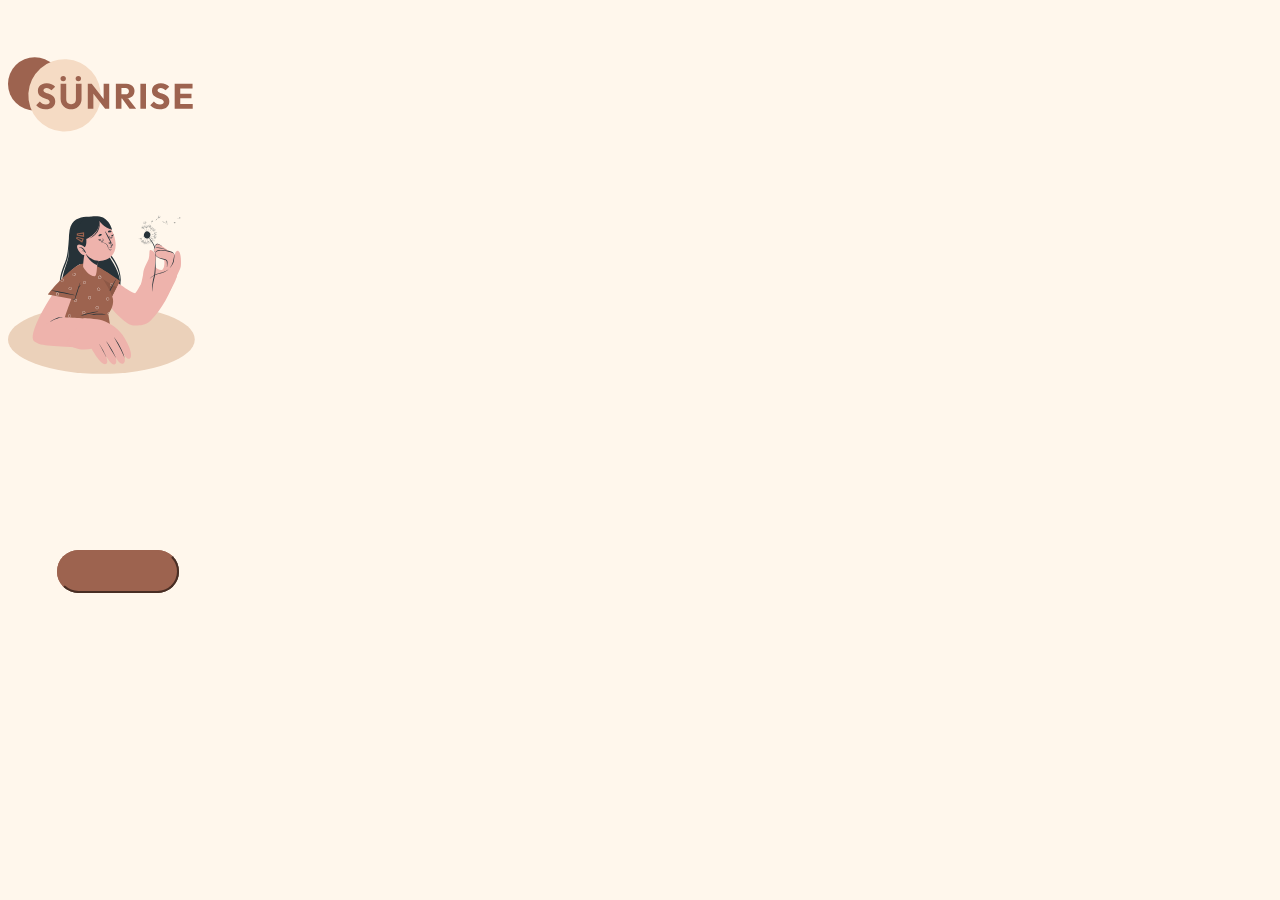
<file: index.html>
<!DOCTYPE html>
<html lang="en">
<head>
    <meta charset="UTF-8">
    <meta http-equiv="X-UA-Compatible" content="IE=edge">
    <meta name="viewport" content="width=device-width, initial-scale=1.0">
    <link href="https://cdn.jsdelivr.net/npm/bootstrap@5.2.2/dist/css/bootstrap.min.css" rel="stylesheet" integrity="sha384-Zenh87qX5JnK2Jl0vWa8Ck2rdkQ2Bzep5IDxbcnCeuOxjzrPF/et3URy9Bv1WTRi" crossorigin="anonymous">
    <link rel="stylesheet" href="styles/global.css">
    <link rel="stylesheet" href="styles/index.css">
    <link rel="preconnect" href="https://fonts.googleapis.com">
    <link rel="preconnect" href="https://fonts.googleapis.com">
    <link rel="preconnect" href="https://fonts.gstatic.com" crossorigin>
    <link href="https://fonts.googleapis.com/css2?family=Outfit:wght@100;200;300;400;500;600;700;800;900&display=swap" rel="stylesheet"> 
    <title>Document</title>
</head>
<body>
    <div class="container-fluid d-flex flex-column mt-5"> 
        <img class="mx-auto" src="assets/sunriseLogo.svg" width="210px">
        <br>
        <br>
        <img class="mx-auto mt-5" src="assets/vektorHalamanAwal.svg"width="302px" height="257px">
    </div>

    <footer class="position-absolute bottom-0 container-fluid d-flex">
        <div class="mx-auto d-flex gap-5 my-5">
        <button type="button" id="btn-register" class="btn"> Daftar</button>
        <button type="button" id="btn-login" class="btn"> Masuk</button>
        </div>
    </footer>
</body>
</html>
</file>
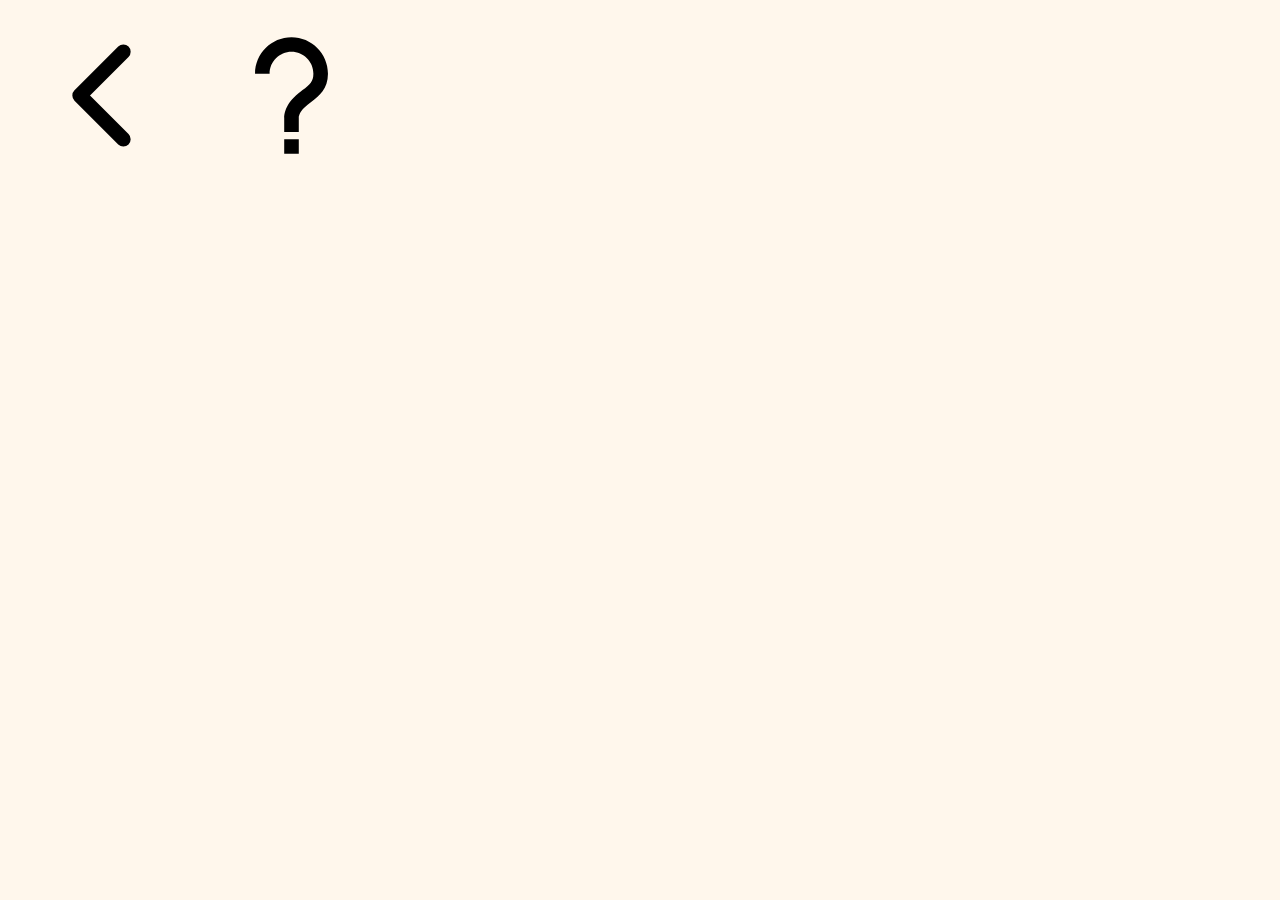
<file: daftarTelepon.html>
<!DOCTYPE html>
<html lang="en">
<head>
    <meta charset="UTF-8">
    <meta http-equiv="X-UA-Compatible" content="IE=edge">
    <meta name="viewport" content="width=device-width, initial-scale=1.0">
    <link href="https://cdn.jsdelivr.net/npm/bootstrap@5.2.2/dist/css/bootstrap.min.css" rel="stylesheet" integrity="sha384-Zenh87qX5JnK2Jl0vWa8Ck2rdkQ2Bzep5IDxbcnCeuOxjzrPF/et3URy9Bv1WTRi" crossorigin="anonymous">
    <link rel="stylesheet" href="styles/global.css">
    <link rel="stylesheet" href="styles/index.css">
    <link rel="preconnect" href="https://fonts.googleapis.com">
    <link rel="preconnect" href="https://fonts.googleapis.com">
    <link rel="preconnect" href="https://fonts.gstatic.com" crossorigin>
    <link href="https://fonts.googleapis.com/css2?family=Outfit:wght@100;200;300;400;500;600;700;800;900&display=swap" rel="stylesheet"> 
    <title>Document</title>
</head>
<body>
    <div class="navbar d-flex flex-column mt-5">
        <img src="assets/chevron-left.svg">
        <img src="assets/bx-question-mark.svg">      
    </div>
</body>
</html>
</file>
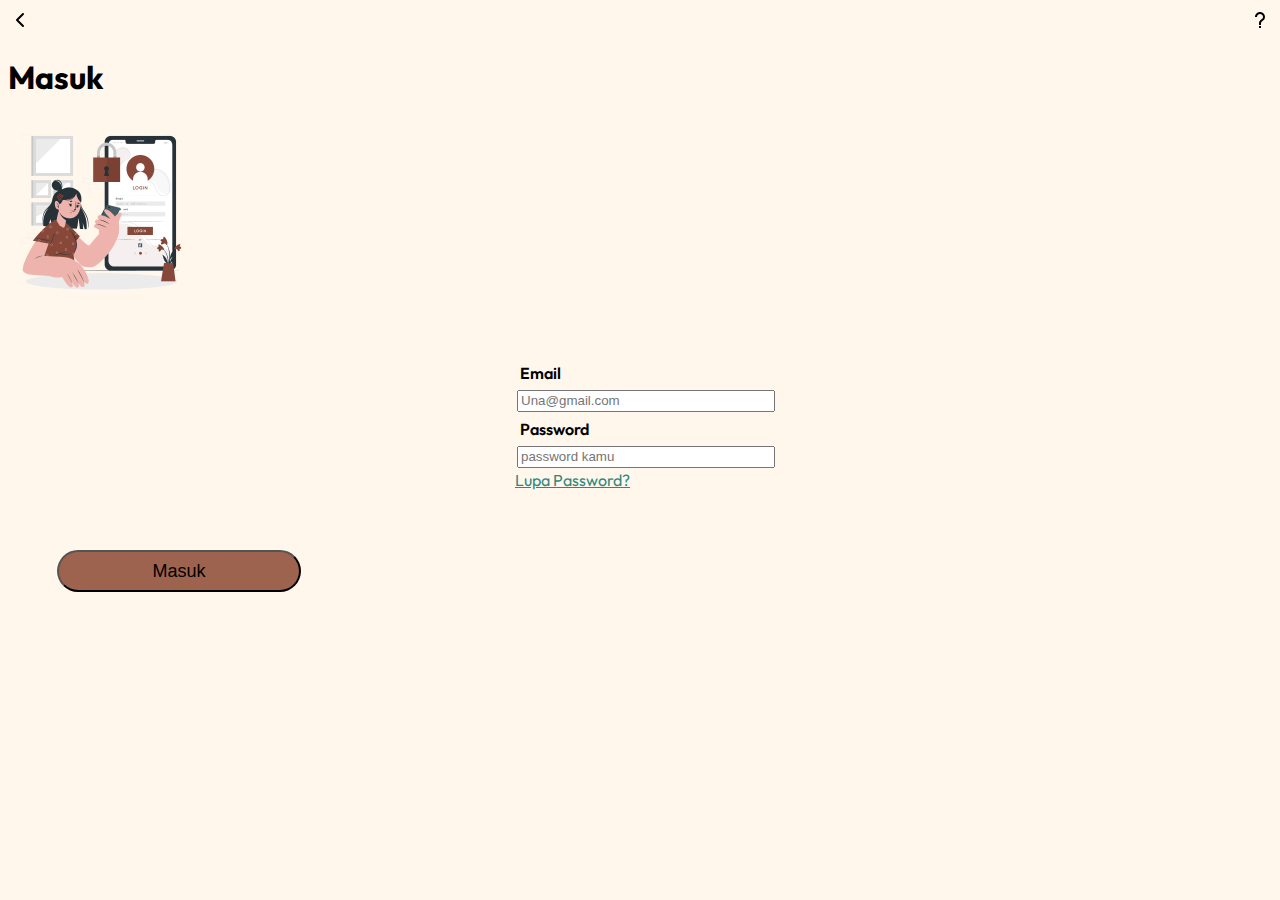
<file: masuk.html>
<!DOCTYPE html>
<html lang="en">
<head>
    <meta charset="UTF-8">
    <meta http-equiv="X-UA-Compatible" content="IE=edge">
    <meta name="viewport" content="width=device-width, initial-scale=1.0">
    <link rel="stylesheet" href="styles/global.css">
    <link rel="stylesheet" href="styles/index.css">
    <link rel="preconnect" href="https://fonts.googleapis.com">
    <link rel="preconnect" href="https://fonts.googleapis.com">
    <link rel="preconnect" href="https://fonts.gstatic.com" crossorigin>
    <link href="https://fonts.googleapis.com/css2?family=Outfit:wght@100;200;300;400;500;600;700;800;900&display=swap" rel="stylesheet">
    <title>Document</title>
</head>
<body>
    <div class="container">
        <img style="width: 24px; height
        : 24px;"src="assets/chevron-left.svg">
        <img style="width: 24px; height: 24px; float:right"src="assets/bx-question-mark.svg">
            <h1>Masuk</h1>
            <div class="right">
                <img style="position: center;" src="assets/Login-cuate 1.png">
            </div>
            <form action="">
                <label>Email</label>
                <input type="text" placeholder="Una@gmail.com">
                <label>Password</label>
                <input type="text" placeholder="password kamu" />
                <a href="masuk2.html">Lupa Password?</a>
                
                <button>Masuk</button>  
            </form>
        </div>
      </div>     
</body>
</html>
</file>
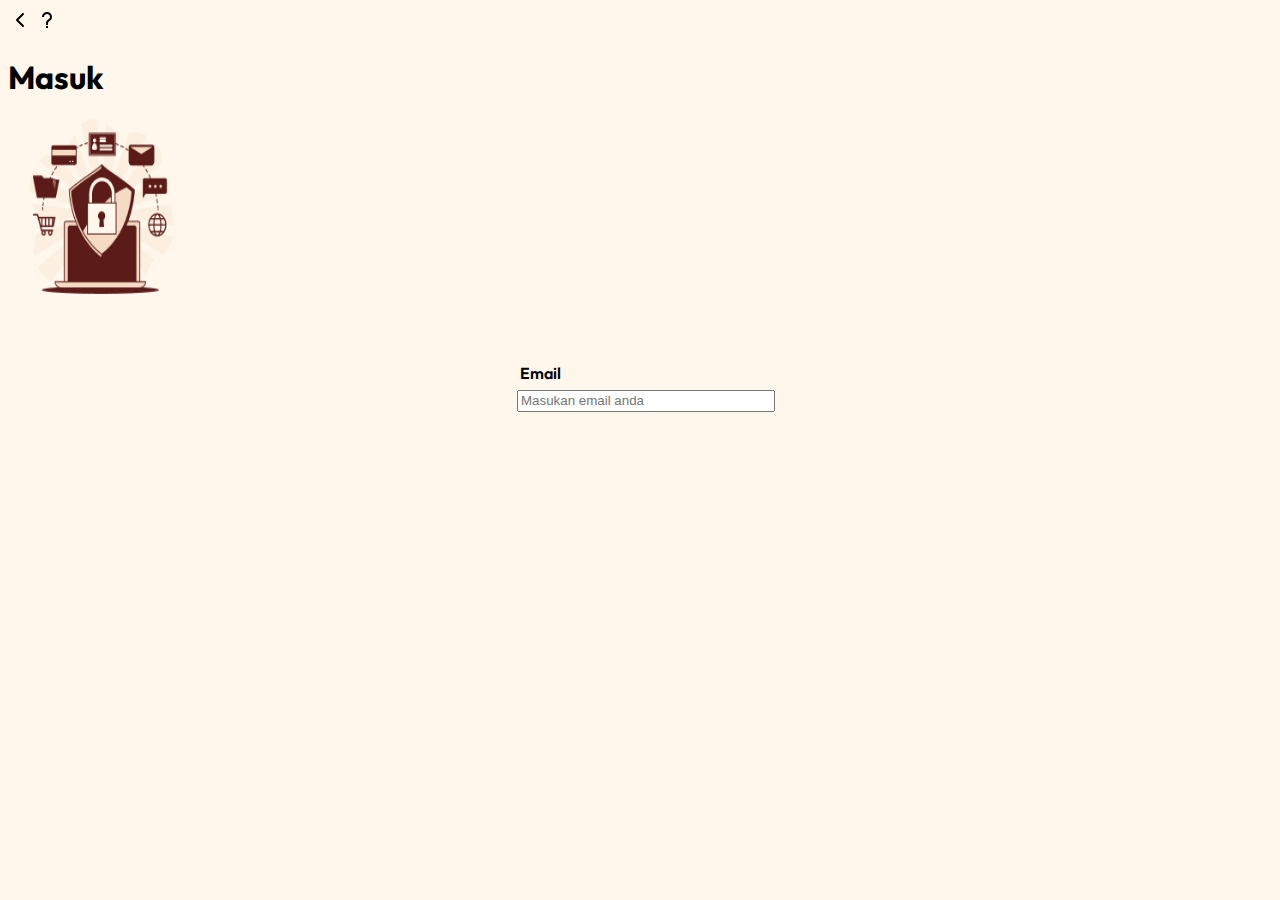
<file: masuk2.html>
<!DOCTYPE html>
<html lang="en">
<head>
    <meta charset="UTF-8">
    <meta http-equiv="X-UA-Compatible" content="IE=edge">
    <meta name="viewport" content="width=device-width, initial-scale=1.0">
    <link rel="stylesheet" href="styles/global.css">
    <link rel="stylesheet" href="styles/index.css">
    <link rel="preconnect" href="https://fonts.googleapis.com">
    <link rel="preconnect" href="https://fonts.googleapis.com">
    <link rel="preconnect" href="https://fonts.gstatic.com" crossorigin>
    <link href="https://fonts.googleapis.com/css2?family=Outfit:wght@100;200;300;400;500;600;700;800;900&display=swap" rel="stylesheet">
    <title>Document</title>
</head>
<body>
    <div class="container">
        <img style="width: 24px; height: 24px;"src="assets/chevron-left.svg">
        <img style="width: 24px; height: 24px;"src="assets/bx-question-mark.svg">
        <h1>Masuk</h1>
    <div class="right">
         <img src="assets/icon2.png">
    </div>
    <form action="">
        <label>Email</label>
        <input type="text" placeholder="Masukan email anda">
</body>
</html>
</file>
<file: styles/global.css>
html, body {
    font-family: 'Outfit', sans-serif;
}
</file>
<file: styles/index.css>
#btn-register {
    border-color: #9D634F;
    border-radius: 30px;
    color: #9D634F;
    width: 122px;
    height: 43px;
    font-weight: 600px;
    font-size: 18px;
}

#btn-login {
    border-color: #9D634F;
    border-radius: 30px;
    color: #9D634F;
    width: 122px;
    height: 43px;
    font-weight: 600px;
    font-size: 18px;
    font-family: 'Outfit';
}
.class {
    left: 30px;
    position: left;
    left: 37.5%;
    right: 37.5%;
    top: 25%;
    bottom: 25%;
    border: 1.5px solid #303437
}
body {
    background-color: #FFF7EC;
}
img {
    : center;
    width: 187px;
    height: 175px;
    left: 25px;
    top: 121px;
}

*
    margin: 0;
    padding: 0;
    box-sizing: border-box;
    font-family: 'Outfit'

.container {
    width: 100%;
    display: flex;
    max-width: 850px;
    background: #FFF7EC;
    border-radius: 8px;
    box-shadow: 0 10px 15px rgba(0, 0, 0, 0.1);
}
. login {
    width: 400px;
}    
form {
    width: 250px;
    margin: 60px auto;
}
hr {
    border-top: 2px solid #FFF7EC;
}
a { 
    position: right;
    color: #2D897F;
}
. right img {
    position: center;
    width: 450px;
    height: 100%;
}
form label {
    display: block;
    font-size: 16px;
    font-weight: 600;
    padding: 5px;
}
input {
    width: 100%;
    margin: 2px;
    height: 16px;
    left: 16px;
    right: 16px;
}
button {
    background-color: #9D634F;
    border-radius: 30px;
    font-size: 18px;
    position: absolute;
    width: 244px;
    height: 42px;
    left: 57px;
    top: 550px;
}
.digit-group input {
    width: 30px;
    height: 50px;
    background-color: #ffff;
    border: none;
    line-height: 50px;
    text-align: center;
    font-size: 24px;
    font-weight: 200;
    color: black;
    margin: 0 2px;
}
</file>
